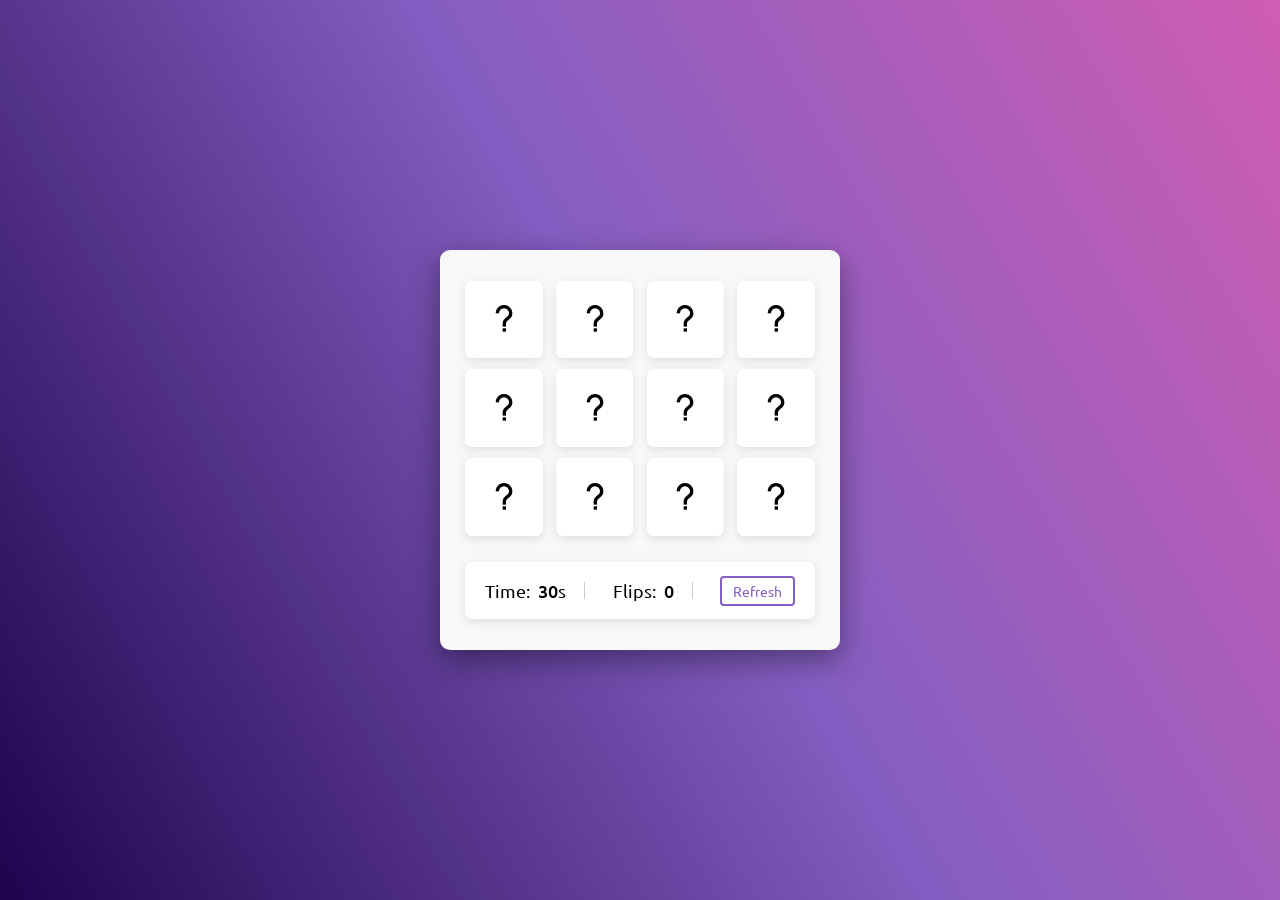
<file: Flip_Game/index.html>
<!DOCTYPE html>
<html lang="en">
<head>
    <meta charset="UTF-8">
    <meta http-equiv="X-UA-Compatible" content="IE-edge">
    <meta name="viewport" content="width=device-width, initial-scale=1.0">
    <link href='https://unpkg.com/boxicons@2.1.4/css/boxicons.min.css' rel='stylesheet'>
    <link rel="stylesheet" href="style.css">
    <title>Memory FlipCard Game</title>
</head>
<body>
    <div class="wrapper">
        <ul class="cards">
            <li class="card">
                <div class="view front-view">
                    <i class='bx bx-question-mark' ></i>
                </div>
                <div class="view back-view">
                    <i class='bx bxl-discord-alt' ></i>
                </div>
            </li>
            <li class="card">
                <div class="view front-view">
                    <i class='bx bx-question-mark' ></i>
                </div>
                <div class="view back-view">
                    <i class='bx bxl-unity' ></i>
                </div>
            </li>
            <li class="card">
                <div class="view front-view">
                    <i class='bx bx-question-mark' ></i>
                </div>
                <div class="view back-view">
                    <i class='bx bxl-python'></i>
                </div>
            </li>
            <li class="card">
                <div class="view front-view">
                    <i class='bx bx-question-mark' ></i>
                </div>
                <div class="view back-view">
                    <i class='bx bxl-html5' ></i>
                </div>
            </li>
            <li class="card">
                <div class="view front-view">
                    <i class='bx bx-question-mark' ></i>
                </div>
                <div class="view back-view">
                    <i class='bx bxl-css3' ></i>
                </div>
            </li>
            <li class="card">
                <div class="view front-view">
                    <i class='bx bx-question-mark' ></i>
                </div>
                <div class="view back-view">
                    <i class='bx bxl-javascript' ></i>
                </div>
            </li>
            <li class="card">
                <div class="view front-view">
                    <i class='bx bx-question-mark' ></i>
                </div>
                <div class="view back-view">
                    <i class='bx bxl-discord-alt' ></i>
                </div>
            </li>
            <li class="card">
                <div class="view front-view">
                    <i class='bx bx-question-mark' ></i>
                </div>
                <div class="view back-view">
                    <i class='bx bxl-unity' ></i>
                </div>
            </li>
            <li class="card">
                <div class="view front-view">
                    <i class='bx bx-question-mark' ></i>
                </div>
                <div class="view back-view">
                    <i class='bx bxl-python'></i>
                </div>
            </li>
            <li class="card">
                <div class="view front-view">
                    <i class='bx bx-question-mark' ></i>
                </div>
                <div class="view back-view">
                    <i class='bx bxl-html5' ></i>
                </div>
            </li>
            <li class="card">
                <div class="view front-view">
                    <i class='bx bx-question-mark' ></i>
                </div>
                <div class="view back-view">
                    <i class='bx bxl-css3' ></i>
                </div>
            </li>
            <li class="card">
                <div class="view front-view">
                    <i class='bx bx-question-mark' ></i>
                </div>
                <div class="view back-view">
                    <i class='bx bxl-javascript' ></i>
                </div>
            </li>




            </li>

            <div class="details">
                <p class="time">Time: <span><b>0</b>s</span></p>
                <p class="flips">Flips: <span><b>0</b></span></p>
                <button>Refresh</button>
            </div>
        </ul>
    </div>
    


    <script src="script.js"></script>
</body>
</html>
</file>
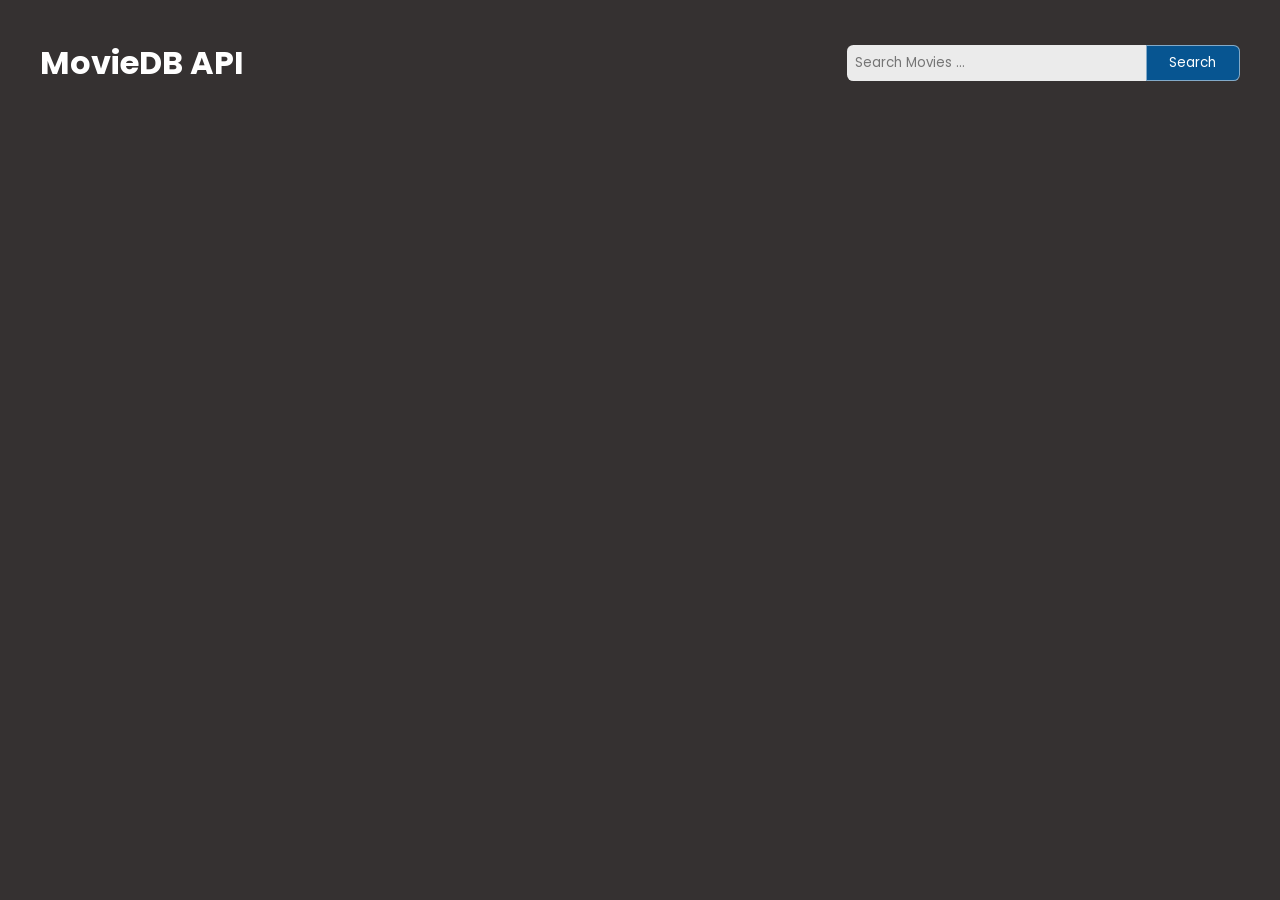
<file: Movie_App/index.html>
<!DOCTYPE html>
<html lang="en">
<head>
    <meta charset="UTF-8">
    <meta name="viewport" content="width=device-width, initial-scale=1.0">
    <link rel="stylesheet" href="style.css">
    
    <title>Movie App</title>
</head>
<body>
    <div class="container">
        <div class="search-box">
            <a href="#">
                <h1>MovieDB API</h1>
            </a>
            <form id="search-form">
                <input type="text" id="search-input" placeholder="Search Movies ...">
                <button class="search-btn" type="submit">Search</button>
            </form>
        </div>

        <div id="result"></div>

    </div>



    <script src="script.js"></script>
    
</body>
</html>
</file>
<file: Flip_Game/style.css>
@import url('https://fonts.googleapis.com/css2?family=Ubuntu&display=swap');

:root{
    --gradient: linear-gradient(
        60deg,
        #1f034d,
        #845ec2,
        #d65db1,
        #ff6f91,
        #ff9671,
        #ffc75f,
        #f9f871
    );
}



*{
    padding: 0;
    margin: 0;
    box-sizing: border-box;
    font-family: 'Ubuntu', sans-serif;
 
}

p{
    font-size: 20px;
}

body{
    display: flex;
    align-items: center;
    justify-content: center;
    min-height: 100vh;
    background-image: var(--gradient);
    background-size: 400%;
    animation: bg-animation 50s infinite alternate;
}

@keyframes bg-animation {
    0%{
        background-position: left;
    }
    100%{
        background-position: right;
    }
}

.wrapper{
    padding: 25px;
    background: #f8f8f8;
    border-radius: 10px;
    box-shadow: 0 10px 30px rgba(0,0,0,0.4);
}

.cards, .card, .view, .details, p{
    display: flex;
    align-items: center;
    justify-content: center;
}

.cards{
    height: 350px;
    width: 350px;
    flex-wrap: wrap;
    justify-content: space-between;
}

.cards .card{
    cursor: pointer;
    position: relative;
    perspective: 1000px;
    transform-style: preserve-3d;
    height: calc(100% / 4 - 10px);
    width: calc(100% / 4 - 10px);
}

.card.shake{
    animation: shake 0.35s ease-in-out;
}

@keyframes shake {
    0%,100%{
        transform:translateX(0);
    }
    20%{
        transform: translateX(-13px);
    }
    40%{
        transform: translateX(13px);
    }
    60%{
        transform: translateX(-8px);
    }
    80%{
        transform: translateX(8px);
    }
}

.cards .card .view{
    width: 100%;
    height: 100%;
    user-select: none;
    pointer-events: none;
    position: absolute;
    background: #fff;
    border-radius: 7px;
    backface-visibility: hidden;
    transition: transform 0.25s linear;
    box-shadow: 0 3px 10px rgba(0,0,0,0.1)
}

.card .front-view i{
    font-size: 40px;
}

.card .back-view i{
    font-size: 40px;
}

.card .back-view{
    transform: rotateY(-180deg);
}

.card.flip .front-view{
    transform: rotateY(180deg);
}

.card.flip .back-view{
    transform: rotateY(0);
}

.details{
    width: 100%;
    height: calc(100% / 4 - 30px);
    margin-top: 15px;
    padding: 0 20px;
    background: #fff;
    border-radius: 7px;
    justify-content: space-between;
    box-shadow: 0 3px 10px rgba(0,0,0,0.1);
}

.details p{
    font-size: 18px;
    height: 17px;
    padding-right: 18px;
    border-right: 1px solid #ccc;
}

.details p span{
    margin-left: 8px;
}

.details p b{
    font-weight: 500;
}

.details button{
    cursor: pointer;
    font-size: 14px;
    color: #845ec2;
    border-radius: 4px;
    padding: 4px 11px;
    background: #fff;
    border: 2px solid #845ec2;
    transition: 0.4s ease;
}

.details button:hover{
    color: #fff;
    background-color: #845ec2;
}

::selection{
    color: #fff;
    background: #845ec2;
}

@media screen and (max-width: 700px){
    .card .front-view i{
        font-size: 35px;
    }
    .card .back-view i{
        font-size: 35px;
    }
}

@media screen and (max-width: 530px){
    .cards{
        height: 300px;
        width: 300px;
    }
    .cards .back-view i{
        font-size: 30px;
    }
    .details{
        margin-top: 10px;
        padding: 0 15px;
        height: calc(100% / 4 - 20px);
    }

    .details p{
        height: 15px;
        font-size: 17px;
        padding-right: 13px;
    }

    .details button{
        font-size: 13px;
        padding: 5px 10px;
        border: none;
        color: #fff;
        background: #845ec2;
    }
}
</file>
<file: Movie_App/style.css>
@import url('https://fonts.googleapis.com/css2?family=Poppins:wght@300;400;500;600;800&family=Ubuntu&display=swap');

*{
    margin: 0;
    outline: none;
    font-family: 'Poppins', sans-serif;
    box-sizing: border-box;
}

a{
    color: #fff;
    text-decoration: none;
}

body{
    color: #fff;
    background-color: #353131;
    padding: 1.5rem;
}

.search-box{
    width: 100%;
    display: flex;
    flex-wrap: wrap;
    justify-content: space-between;
    align-items: center;
    margin: 15px 0 30px 0;
    max-width: 1200px;
}

.search-box form{
    display: flex;
    max-width: 400px;
}

.search-box input{
    width: 100%;
    max-width: 400px;
    padding: 8px;
    border-radius: 0.4rem 0 0 0.4rem;
    border: none;
    background-color: rgba(255,255,255,0.9);
}

.search-box .search-btn{
    width: 120px;
    background-color: #075591;
    color: #fff;
    cursor: pointer;
    padding: 6px 8px;
    border: 1px solid rgba(255,255,255,0.5);
    border-radius: 0 0.4rem 0.4rem 0;
    transition: all 0.5s ease;
}

.search-box .search-btn:hover{
    background-color: #5badec;
    border: 1px solid #fff;
}

.container {
    width: 100%;
    max-height: 100vh;
    display: flex;
    flex-direction: column;
    align-items: center;
}

.container .card {
    position: relative;
    font-size: 14px;
    border: 1px solid rgba(255,255,255,0.6);
    border-radius: 0.4rem;
    line-height: 20px;
    width: 285px;
    height: 360px;
    overflow: hidden;
    transition: all 0.5s ease;
}

.container .card .card-content {
    width: 100%;
    position: absolute;
    bottom: 0;
    left: 0;
    padding: 100px 10px 5px;
    background-image: linear-gradient(180deg, rgba(51,55,69,0),rgba(16,21,40,0.95));
    transition:all 0.5s ease;
}

.container .card .card-content .card-header {
    padding: 8px 0;
    display: flex;
    align-items: center;
    justify-content: space-between;
}

.container .card .card-content .card-btn {
    color: #fff;
    cursor: pointer;
    padding: 6px 8px;
    border: 1px solid rgba(255,255,255, 0.5);
    border-radius: 0.4rem;
    transition: all 0.5s ease;
}

.container .card .card-content .info {
    max-height: 0;
    opacity: 0;
    border-top: 1px solid rgba(255,255,255,0.3);
    overflow: hidden;
    transition: all 0.5s ease;
}

.container .card:hover {
    cursor: pointer;
}

.container .card:hover .card-content {
    background-image: linear-gradient(180deg, rgba(51,55,69,0), #101528 48%);
}

.container .card:hover .card-btn {
    background-color: #0091ea;
    border-color: #0091ea;
}

.container .card:hover .info {
    max-height: 200px;
    opacity: 1;
    padding: 8px 0;
}

#result {
    display: flex;
    flex-wrap: wrap;
    flex-direction: row;
    justify-content: center;
    gap: 15px;
    max-width: 1200px;
}

@media screen and (max-width: 552px) {
    .search-box {
        justify-content: center;
    }
    .search-box form{
        margin-top: 10px;
    }
}
</file>
